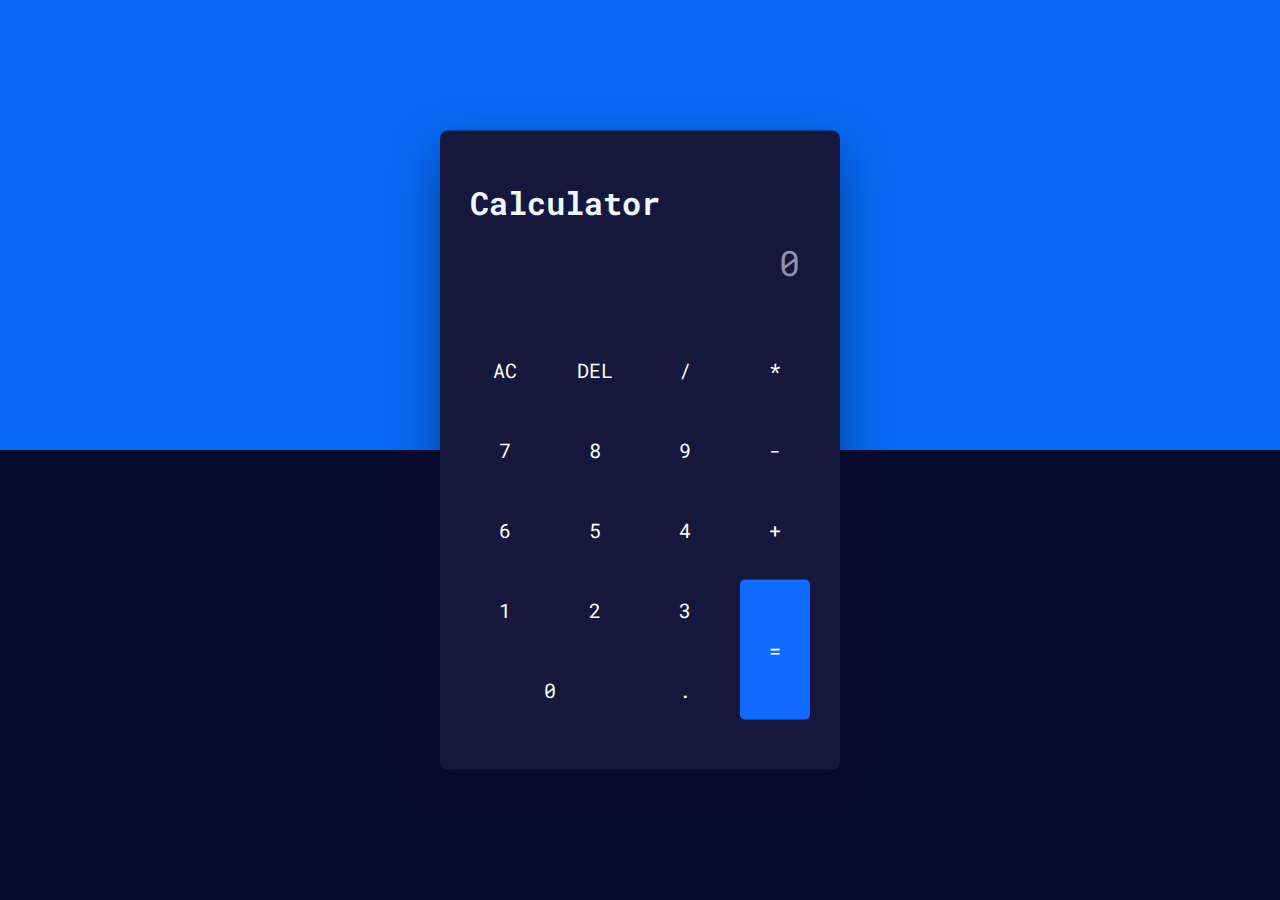
<file: Level 1 Task 3/index.html>
<!DOCTYPE html>
<html lang="en">

<head>
    <meta name="viewport" content="width=device-width, initial-scale=1.0" />
    <title>Calculator</title>
    <!-- Google Font -->
    <link href="https://fonts.googleapis.com/css2?family=Roboto+Mono:wght@500&display=swap" rel="stylesheet" />
    <!-- Stylesheet -->
    <link rel="stylesheet" href="style.css" />
</head>

<body>
    <div class="calculator">
        <h1 style="color: aliceblue;">Calculator</h1>
        <div class="display">
            <input type="text" placeholder="0" id="input" disabled />
        </div>
        <div class="buttons">
            <!-- Full Erase -->
            <input type="button" value="AC" id="clear" />
            <!-- Erase Single Value -->
            <input type="button" value="DEL" id="erase" />
            <input type="button" value="/" class="input-button" />
            <input type="button" value="*" class="input-button" />

            <input type="button" value="7" class="input-button" />
            <input type="button" value="8" class="input-button" />
            <input type="button" value="9" class="input-button" />
            <input type="button" value="-" class="input-button" />

            <input type="button" value="6" class="input-button" />
            <input type="button" value="5" class="input-button" />
            <input type="button" value="4" class="input-button" />
            <input type="button" value="+" class="input-button" />

            <input type="button" value="1" class="input-button" />
            <input type="button" value="2" class="input-button" />
            <input type="button" value="3" class="input-button" />

            <input type="button" value="=" id="equal" />
            <input type="button" value="0" class="input-button" />
            <input type="button" value="." class="input-button" />
        </div>
    </div>
    <!-- Script -->
    <script src="script.js"></script>
</body>

</html>
</file>
<file: Level 1 Task 3/style.css>
* {
    padding: 0;
    margin: 0;
    box-sizing: border-box;
    font-family: "Roboto Mono", monospace;
}

body {
    height: 100vh;
    background: linear-gradient(to bottom, #086af4 50%, #090c31 50%);
}

.calculator {
    width: 400px;
    background-color: #15173c;
    padding: 50px 30px;
    position: absolute;
    transform: translate(-50%, -50%);
    top: 50%;
    left: 50%;
    border-radius: 8px;
    box-shadow: 0 20px 50px rgba(0, 5, 24, 0.4);
}

.display {
    width: 100%;
}

.display input {
    width: 100%;
    padding: 15px 10px;
    text-align: right;
    border: none;
    background-color: transparent;
    color: #ffffff;
    font-size: 35px;
}

.display input::placeholder {
    color: #9490ac;
}

.buttons {
    display: grid;
    grid-template-columns: repeat(4, 1fr);
    grid-gap: 20px;
    margin-top: 40px;
}

.buttons input[type="button"] {
    font-size: 20px;
    padding: 17px;
    border: none;
    background-color: transparent;
    color: #ffffff;
    cursor: pointer;
    border-radius: 5px;
}

.buttons input[type="button"]:hover {
    box-shadow: 0 8px 25px #000d2e;
}

input[type="button"]#equal {
    grid-row: span 2;
    background-color: #1269ff;
}

input[type="button"][value="0"] {
    grid-column: span 2;
}
</file>
